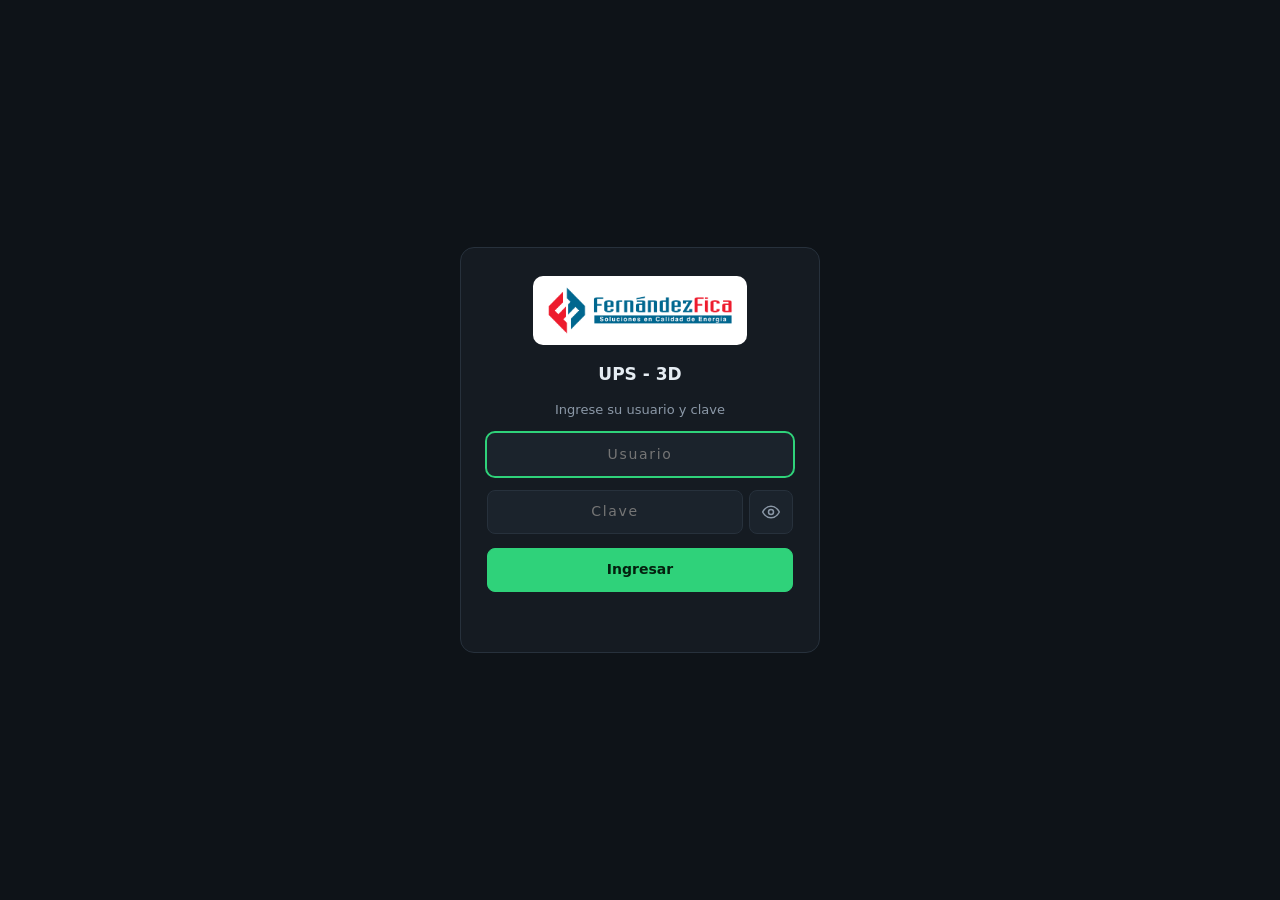
<file: index.html>
<!doctype html>
<html lang="es">
<head>
<meta charset="utf-8">
<meta name="viewport" content="width=device-width, initial-scale=1">
<title>Fernández Fica · UPS Modular 3D</title>
<link rel="icon" type="image/png" href="assets/favicon.png">
<link rel="icon" href="assets/favicon.ico" sizes="any">
<script>
/* Si algún archivo no llega (fallo pasajero del hosting o de la red), la página se recarga sola hasta 3 veces sin quitar la pantalla de carga;
   si sigue fallando, muestra el motivo y un botón para reintentar. */
(function () {
  var CLAVE = 'ups3d-carga', saliendo = false;
  addEventListener('beforeunload', function () { saliendo = true; });          // al salir o recargar, las descargas cortadas no son un fallo
  addEventListener('pagehide', function () { saliendo = true; });
  window.__cargaLista = function () { try { sessionStorage.removeItem(CLAVE); } catch (e) {} };
  window.__reintentar = function (motivo) {
    if (saliendo) return;
    var n = 3;
    try { n = +sessionStorage.getItem(CLAVE) || 0; if (n < 3) sessionStorage.setItem(CLAVE, n + 1); } catch (e) {}
    if (n < 3) { setTimeout(function () { location.reload(); }, 800 * (n + 1)); return; }
    var a = document.getElementById('acceso'); if (!a) return;
    a.classList.remove('verificando');
    a.innerHTML = '<div id="cargando"><img src="assets/logo-fernandez-fica.png" alt="Fernández Fica"><p style="animation:none;text-align:center;max-width:420px"></p><button type="button" class="primary">Reintentar</button></div>';
    a.querySelector('p').textContent = 'No se pudo cargar la página. Revise su conexión y reintente.' + (motivo ? ' (' + motivo + ')' : '');
    a.querySelector('button').onclick = function () { window.__cargaLista(); location.reload(); };
  };
})();
</script>
<link rel="stylesheet" href="css/styles.css?v=44fa4c38" onerror="__reintentar('no llegaron los estilos')">
</head>
<body class="bloqueado">
<div id="acceso" class="verificando">
  <form id="accesoForm" autocomplete="off">
    <img src="assets/logo-fernandez-fica.png" alt="Fernández Fica">
    <h1>UPS - 3D</h1>
    <p>Ingrese su usuario y clave</p>
    <input type="text" id="accesoUsuario" placeholder="Usuario" autocomplete="username" autocapitalize="none" spellcheck="false" required>
    <input type="password" id="accesoClave" placeholder="Clave" autocomplete="current-password" required>
    <button class="primary" type="submit">Ingresar</button>
    <div id="accesoMsg" role="alert"></div>
  </form>
  <div id="cargando" hidden>
    <img src="assets/logo-fernandez-fica.png" alt="Fernández Fica">
    <p>Cargando…</p>
  </div>
  <div id="clientesBox" hidden>
    <img src="assets/logo-fernandez-fica.png" alt="Fernández Fica">
    <h1>Seleccione el cliente</h1>
    <p>¿Para qué cliente desea trabajar?</p>
    <div id="clientesLista"></div>
    <button type="button" class="cerrar-sesion salir-eleccion">Cerrar sesión</button>
  </div>
</div>
<div id="topbar">
<div class="cliente-tag">Cliente: <strong id="clienteNombre"></strong> <a href="tablero.html" class="enlace-tablero">Tablero eléctrico</a> <button type="button" id="btnCuentas" hidden>Cuentas</button> <button type="button" id="btnCambiarCliente">Cambiar cliente</button> <button type="button" class="cerrar-sesion">Cerrar sesión</button></div>
</div>
<div id="app">
  <div id="left">
    <div id="view">
      <div id="paso"></div>
      <div id="toast"></div>
      <div id="tip"></div>
      <div id="zoomBar" title="Zoom">
        <button id="zoomMas" aria-label="Acercar" title="Acercar">+</button>
        <input type="range" id="zoomRango" min="0" max="1000" step="1" value="0" aria-label="Zoom">
        <button id="zoomMenos" aria-label="Alejar" title="Alejar">−</button>
      </div>
      <button class="sm expandbtn" id="btnExpand3d" title="Expandir la simulación a pantalla completa (Esc para cerrar)">⤢ Expandir</button>
      <div id="hint">Arrastre para girar · rueda para acercar · clic en puertas, módulos y automáticos para operarlos</div>
    </div>
  <aside id="panel">
    <header>
      <h1 title="Modelo provisional · 2 UPS de 10 kVA en paralelo redundante (N+1) · 220–240 VAC">Paralelo redundante</h1>
      <p>Modelo provisional · 2 UPS de 10 kVA en paralelo redundante (N+1) · 220–240 VAC</p>
    </header>

    <details class="montaje">
      <summary title="Mostrar u ocultar el montaje y desmontaje de las UPS">Montaje de las UPS</summary>
      <div class="row">
        <button id="btnMontar" class="primary huge grow">Montar UPS</button>
        <button id="btnDesmontar" class="warnbtn huge grow">Desmontar UPS</button>
      </div>
      <p class="note">Secuencia automática que maniobra los automáticos sin botar la carga. Con la puerta frontal abierta también puede hacer clic en una UPS o un banco para extraerlo; <b>Ctrl+clic</b> lo retira por completo.</p>
    </details>

    <div class="cols">
      <div class="col">
        <section>
          <h2>CB</h2>
          <div id="breakerRows"></div>
          <div class="selrow"><span>Conmutador bypass<small>1 = UPS · 0 = corte · 2 = red</small></span>
            <div class="seg"><button class="sm" data-sel="1">1 · UPS</button><button class="sm" data-sel="0">0 · Corte</button><button class="sm" data-sel="2">2 · Red</button></div></div>
        </section>
        <section>
          <h2>Red y carga</h2>
          <label class="sw"><span>Red eléctrica presente<small>Apáguela para simular un corte</small></span><input type="checkbox" id="swMains" checked></label>
          <div style="margin-top:8px">
            <div class="row" style="justify-content:space-between"><span>Carga conectada</span><b id="loadVal">8 kW</b></div>
            <input type="range" id="load" min="0" max="30" step="1" value="8">
          </div>
        </section>
        <section>
          <h2>Rack y cámara</h2>
          <label class="sw"><span>Puerta frontal cerrada</span><input type="checkbox" id="swFront"></label>
          <label class="sw"><span>Puerta trasera cerrada</span><input type="checkbox" id="swRear"></label>
          <label class="sw"><span>Laterales cerrados</span><input type="checkbox" id="swSides"></label>
          <label class="sw"><span>Cubiertas del tablero cerradas<small>Para abrirlas, abra antes la puerta frontal</small></span><input type="checkbox" id="swCover"></label>
          <div class="row" style="margin-top:8px">
            <button class="sm cam" data-cam="front">Frente</button>
            <button class="sm cam" data-cam="iso">Interior</button>
            <button class="sm cam" data-cam="side">Lateral</button>
            <button class="sm cam" data-cam="top">Superior</button>
            <button class="sm" id="btnShot">Captura PNG</button>
          </div>
          <div class="row" style="margin-top:8px">
            <button class="sm" id="btnOrdenarCables" title="Reparte los cables del tablero para que no se toquen">Ordenar cables del tablero</button>
            <button class="sm" id="btnRestCables" title="Vuelve los cables a su recorrido original">Deshacer orden manual</button>
          </div>
          <p class="note" style="margin:6px 0 0">Con las cubiertas abiertas, tome un cable de la sección que quiera y arrástrelo para ordenarlo a mano.</p>
        </section>
      </div>

      <div class="col">
        <section>
          <h2>Comandos de las UPS</h2>
          <div class="cmd"><span class="note">Modo del sistema</span>
            <div class="row"><button class="sm" id="btnInv">Inversor</button><button class="sm" id="btnByp">Bypass estático</button></div></div>
          <div class="cmd"><span class="note">Traspasar carga (stand by)</span>
            <div class="row"><button class="sm" id="btnT0">UPS 1 → UPS 2</button><button class="sm" id="btnT1">UPS 2 → UPS 1</button></div></div>
          <div class="cmd"><span class="note">Bancos en uso (botón BAT de la UPS)</span>
            <div class="row"><button class="sm" id="btnC0">UPS 1: 2 bancos</button><button class="sm" id="btnC1">UPS 2: 2 bancos</button></div></div>
        </section>
        <section>
          <h2>Simular fallas</h2>
          <div class="cmd"><span class="note">UPS</span>
            <div class="row"><button class="sm" id="btnF0">Falla UPS 1</button><button class="sm" id="btnF1">Falla UPS 2</button></div></div>
          <div class="cmd"><span class="note">Bancos de baterías</span>
            <div class="row">
              <button class="sm" id="btnB00">UPS 1 · B1</button><button class="sm" id="btnB01">UPS 1 · B2</button>
              <button class="sm" id="btnB10">UPS 2 · B1</button><button class="sm" id="btnB11">UPS 2 · B2</button>
            </div></div>
        </section>
        <section>
          <h2>Estado</h2>
          <div class="metrics">
            <div class="metric"><span>Modo</span><b id="mMode">—</b></div>
            <div class="metric"><span>Capacidad</span><b id="mCap">—</b></div>
            <div class="metric"><span>Batería</span><b id="mSoc">—</b></div>
            <div class="metric"><span>Autonomía</span><b id="mAut">—</b></div>
          </div>
          <ul id="alarms"></ul>
          <p class="note">Simulación acelerada: 1 segundo real = 1 minuto de funcionamiento.</p>
        </section>
      </div>
    </div>
  </aside>
  </div>
    <section id="unifilar">
      <div class="uhead">
        <h2>Diagrama unifilar</h2>
        <div class="modesel"><span>Bypass de rodeo:</span>
          <div class="seg"><button class="sm on" id="btnModeConm" title="Conmutador 1-0-2: de ruptura antes de cierre">Conmutador 1-0-2</button><button class="sm" id="btnModeRodeo" title="Interruptor CB7 (configuración anterior): puede unirse a las UPS en inversor">Interruptor CB7</button></div></div>
        <button class="sm" id="btnExpand" title="Expandir el diagrama a pantalla completa (Esc para cerrar)">⤢ Expandir</button>
      </div>
      <svg id="uni" viewBox="0 0 395 410" preserveAspectRatio="xMidYMid meet">
      <g id="uniBase">
        <rect id="n_red" class="node" x="85" y="6" width="140" height="20" rx="4"/>
        <text class="t" x="155" y="20">RED ELÉCTRICA</text>
        <path id="w_g1" class="w" d="M155 26V35"/>
        <path id="w_g2" class="w" d="M155 53V66"/>
        <path id="w_bus" class="w" d="M80 66H230"/>
        <g class="brk" data-cb="CB5" transform="translate(155,44)"><rect x="-9" y="-9" width="18" height="18" rx="3"/><line x1="0" y1="-5" x2="0" y2="5"/></g>
        <text class="l" x="169" y="47">CB5 General</text>
        <rect id="blk1" class="blk" x="10" y="100" width="140" height="136" rx="6"/><text class="l" x="16" y="112">UPS 1 · 10 kVA</text>
        <path id="w_i1a" class="w" d="M80 66V77"/>
        <path id="w_i1b" class="w" d="M80 95V128"/>
        <path id="w_i1bb" class="w" d="M80 108H129V128"/>
        <path id="w_i1r" class="w" d="M80 148V164"/>
        <path id="w_i1t" class="w" d="M80 164H32"/>
        <path id="w_i1t1" class="w" d="M32 164V138"/>
        <path id="w_i1t2" class="w" d="M32 164V186"/>
        <path id="w_i1d" class="w" d="M80 164V176"/>
        <path id="w_i1o" class="w" d="M80 196V216"/>
        <path id="w_i1y" class="w" d="M129 146V216H80"/>
        <path id="w_i1q" class="w" d="M80 216V245"/>
        <path id="w_i1z" class="w" d="M80 263V284"/>
        <circle id="dc1" class="dot" cx="80" cy="164" r="3.5"/>
        <rect id="n_rect1" class="node" x="60" y="128" width="40" height="20" rx="4"/><text class="t" x="80" y="141">Rect.</text>
        <rect id="n_inv1" class="node" x="60" y="176" width="40" height="20" rx="4"/><text class="t" x="80" y="189">Inv.</text>
        <rect id="n_byp1" class="node" x="110" y="128" width="38" height="18" rx="4"/><text class="t" x="129" y="140">Bypass</text>
        <rect id="n_bat1_1" class="node" x="12" y="120" width="40" height="18" rx="4"/><text class="t" x="32" y="133">Bat. 1</text>
        <rect id="n_bat1_2" class="node" x="12" y="186" width="40" height="18" rx="4"/><text class="t" x="32" y="199">Bat. 2</text>
        <text id="cfg1" class="l" x="16" y="230">Bancos 2/2</text>
        <g class="brk" data-cb="CB1" transform="translate(80,86)"><rect x="-9" y="-9" width="18" height="18" rx="3"/><line x1="0" y1="-5" x2="0" y2="5"/></g>
        <text class="l" x="93" y="89">CB1 Entrada</text>
        <g class="brk" data-cb="CB2" transform="translate(80,254)"><rect x="-9" y="-9" width="18" height="18" rx="3"/><line x1="0" y1="-5" x2="0" y2="5"/></g>
        <text class="l" x="93" y="257">CB2 Salida</text>
        <rect id="blk2" class="blk" x="160" y="100" width="140" height="136" rx="6"/><text class="l" x="166" y="112">UPS 2 · 10 kVA</text>
        <path id="w_i2a" class="w" d="M230 66V77"/>
        <path id="w_i2b" class="w" d="M230 95V128"/>
        <path id="w_i2bb" class="w" d="M230 108H279V128"/>
        <path id="w_i2r" class="w" d="M230 148V164"/>
        <path id="w_i2t" class="w" d="M230 164H182"/>
        <path id="w_i2t1" class="w" d="M182 164V138"/>
        <path id="w_i2t2" class="w" d="M182 164V186"/>
        <path id="w_i2d" class="w" d="M230 164V176"/>
        <path id="w_i2o" class="w" d="M230 196V216"/>
        <path id="w_i2y" class="w" d="M279 146V216H230"/>
        <path id="w_i2q" class="w" d="M230 216V245"/>
        <path id="w_i2z" class="w" d="M230 263V284"/>
        <circle id="dc2" class="dot" cx="230" cy="164" r="3.5"/>
        <rect id="n_rect2" class="node" x="210" y="128" width="40" height="20" rx="4"/><text class="t" x="230" y="141">Rect.</text>
        <rect id="n_inv2" class="node" x="210" y="176" width="40" height="20" rx="4"/><text class="t" x="230" y="189">Inv.</text>
        <rect id="n_byp2" class="node" x="260" y="128" width="38" height="18" rx="4"/><text class="t" x="279" y="140">Bypass</text>
        <rect id="n_bat2_1" class="node" x="162" y="120" width="40" height="18" rx="4"/><text class="t" x="182" y="133">Bat. 1</text>
        <rect id="n_bat2_2" class="node" x="162" y="186" width="40" height="18" rx="4"/><text class="t" x="182" y="199">Bat. 2</text>
        <text id="cfg2" class="l" x="166" y="230">Bancos 2/2</text>
        <g class="brk" data-cb="CB3" transform="translate(230,86)"><rect x="-9" y="-9" width="18" height="18" rx="3"/><line x1="0" y1="-5" x2="0" y2="5"/></g>
        <text class="l" x="243" y="89">CB3 Entrada</text>
        <g class="brk" data-cb="CB4" transform="translate(230,254)"><rect x="-9" y="-9" width="18" height="18" rx="3"/><line x1="0" y1="-5" x2="0" y2="5"/></g>
        <text class="l" x="243" y="257">CB4 Salida</text>
        <g id="x1" class="xmark"><line x1="10" y1="100" x2="150" y2="236"/><line x1="150" y1="100" x2="10" y2="236"/></g>
        <g id="x2" class="xmark"><line x1="160" y1="100" x2="300" y2="236"/><line x1="300" y1="100" x2="160" y2="236"/></g>
        <g id="uniConm">
        <path id="w_r1" class="w" d="M230 66H335V294H165V309"/>
        <path id="w_ob" class="w" d="M80 284H230"/>
        <path id="w_su" class="w" d="M145 284V309"/>
        <g id="sel" class="selector">
          <circle class="selbody" cx="155" cy="320" r="15"/>
          <circle class="selpin" cx="145" cy="309" r="2"/><circle class="selpin" cx="155" cy="305" r="2"/><circle class="selpin" cx="165" cy="309" r="2"/>
          <g id="selptr" transform="translate(155,320)"><line x1="0" y1="0" x2="0" y2="-11"/><circle r="3"/></g>
          <g class="selpos" data-sel="1"><circle class="hit" cx="136" cy="306" r="8"/><text class="t" x="136" y="309">1</text></g>
          <g class="selpos" data-sel="0"><circle class="hit" cx="155" cy="296" r="6"/><text class="t" x="155" y="299">0</text></g>
          <g class="selpos" data-sel="2"><circle class="hit" cx="174" cy="306" r="8"/><text class="t" x="174" y="309">2</text></g>
        </g>
        <text class="l" x="176" y="328">Conmutador bypass</text><text class="l" x="176" y="339">(1-0-2)</text>
        <path id="w_so" class="w" d="M155 335V343"/>
        <path id="w_ol" class="w" d="M155 361V378"/>
        <g class="brk" data-cb="CB6" transform="translate(155,352)"><rect x="-9" y="-9" width="18" height="18" rx="3"/><line x1="0" y1="-5" x2="0" y2="5"/></g>
        <text class="l" x="169" y="355">CB6 Salida</text>
        <rect id="n_load" class="node" x="125" y="378" width="60" height="20" rx="4"/><text class="t" x="155" y="392">CARGA</text>
        <g id="xload" class="xmark"><line x1="122" y1="372" x2="188" y2="404"/><line x1="188" y1="372" x2="122" y2="404"/></g>
        </g>
        <g id="uniRodeo" style="display:none">
          <path id="r_r1" class="w" d="M230 66H335V166"/>
          <path id="r_r2" class="w" d="M335 184V284H230"/>
          <g class="brk" data-cb="CB7" transform="translate(335,175)"><rect x="-9" y="-9" width="18" height="18" rx="3"/><line x1="0" y1="-5" x2="0" y2="5"/></g>
          <text class="l" x="348" y="172">CB7 Bypass</text><text class="l" x="348" y="183">de rodeo</text>
          <g id="r_aux"><text class="l" x="348" y="198">Aux. adelantado</text><text class="l" x="348" y="209">→ UPS 1 → UPS 2</text></g>
          <path id="r_ob" class="w" d="M80 284H230"/>
          <path id="r_os" class="w" d="M155 284V293"/>
          <path id="r_ol" class="w" d="M155 311V328"/>
          <g class="brk" data-cb="CB6" transform="translate(155,302)"><rect x="-9" y="-9" width="18" height="18" rx="3"/><line x1="0" y1="-5" x2="0" y2="5"/></g>
          <text class="l" x="169" y="305">CB6 Salida</text>
          <g id="rLoadG">
          <rect id="r_load" class="node" x="125" y="328" width="60" height="20" rx="4"/><text class="t" x="155" y="342">CARGA</text>
          <g id="r_xload" class="xmark"><line x1="122" y1="322" x2="188" y2="354"/><line x1="188" y1="322" x2="122" y2="354"/></g>
          </g>
        </g>
      </g>
      <g id="uniExt" style="display:none"></g>
      </svg>
      <div id="avisoRedund" hidden title="La carga supera lo que puede sostener una sola UPS: si una deja de entregar, la otra queda en sobrecarga">⚠ Pérdida de redundancia</div>
    </section>
</div>


<script type="importmap">
{"imports":{
  "three": "https://cdn.jsdelivr.net/npm/three@0.160.0/build/three.module.js",
  "three/addons/": "https://cdn.jsdelivr.net/npm/three@0.160.0/examples/jsm/",
  "./js/acceso.js": "./js/acceso.js?v=b7e4ea29",
  "./js/clientes.js": "./js/clientes.js?v=816a4454",
  "./js/config.js": "./js/config.js?v=ab11e797",
  "./js/core/bus.js": "./js/core/bus.js?v=e4b15e60",
  "./js/core/dom.js": "./js/core/dom.js?v=56a74989",
  "./js/core/helpers.js": "./js/core/helpers.js?v=e28d8958",
  "./js/core/interaction.js": "./js/core/interaction.js?v=7c8caeb3",
  "./js/core/materials.js": "./js/core/materials.js?v=c0173608",
  "./js/core/pantallaCarga.js": "./js/core/pantallaCarga.js?v=52b990da",
  "./js/core/scene.js": "./js/core/scene.js?v=ae28e3d9",
  "./js/core/tween.js": "./js/core/tween.js?v=97aeed8d",
  "./js/cuentas.js": "./js/cuentas.js?v=931d180e",
  "./js/guardia-tablero.js": "./js/guardia-tablero.js?v=caf0f7b2",
  "./js/logic/actions.js": "./js/logic/actions.js?v=975f0798",
  "./js/logic/electrical.js": "./js/logic/electrical.js?v=f7356374",
  "./js/logic/refresh.js": "./js/logic/refresh.js?v=07487548",
  "./js/logic/sequences.js": "./js/logic/sequences.js?v=1e29fc08",
  "./js/logic/simulate.js": "./js/logic/simulate.js?v=48a72d3e",
  "./js/main.js": "./js/main.js?v=9ecdccd7",
  "./js/model/boardCover.js": "./js/model/boardCover.js?v=7482a5b4",
  "./js/model/breakerPanel.js": "./js/model/breakerPanel.js?v=3b2203b4",
  "./js/model/cablesOrden.js": "./js/model/cablesOrden.js?v=7e4abb02",
  "./js/model/circuito.js": "./js/model/circuito.js?v=58e0a14b",
  "./js/model/doors.js": "./js/model/doors.js?v=38cb2b19",
  "./js/model/load.js": "./js/model/load.js?v=7b6ec210",
  "./js/model/modules.js": "./js/model/modules.js?v=9c913a8e",
  "./js/model/rack.js": "./js/model/rack.js?v=178fbdaf",
  "./js/sonacol/escena.js": "./js/sonacol/escena.js?v=2535fd9f",
  "./js/sonacol/externo.js": "./js/sonacol/externo.js?v=cad97001",
  "./js/sonacol/logica.js": "./js/sonacol/logica.js?v=bf4a0557",
  "./js/sonacol/sonacol.js": "./js/sonacol/sonacol.js?v=bdc2b0f5",
  "./js/sonacol/ui.js": "./js/sonacol/ui.js?v=5d81ae1e",
  "./js/state.js": "./js/state.js?v=81f3719b",
  "./js/ui/controls.js": "./js/ui/controls.js?v=e92d36ae",
  "./js/ui/pestanas.js": "./js/ui/pestanas.js?v=e021939f",
  "./js/ui/sync.js": "./js/ui/sync.js?v=a0a8bd64",
  "./js/ui/verClave.js": "./js/ui/verClave.js?v=0869a5bb",
  "./js/ui/visuals.js": "./js/ui/visuals.js?v=74b40aec",
  "./js/ui/zoom.js": "./js/ui/zoom.js?v=330b4b9b",
  "./js/verificar.js": "./js/verificar.js?v=7d25e27f",
  "./tablero/modelos.js": "./tablero/modelos.js?v=cb0737d7"
}}
</script>
<script type="module" src="js/acceso.js?v=b7e4ea29" onerror="__reintentar('no llegó un archivo')"></script>
</body>
</html>
</file>
<file: css/styles.css>
/* Estilos de UPS Modular 3D: panel lateral, unifilar, avisos y miniaturas. */
:root{
  --bg:#0e1318; --panel:#151b22; --panel2:#1b232c; --line:#27313c; --text:#e6edf3; --muted:#8b98a7;
  --accent:#2fd27a; --warn:#f0b429; --bad:#ff5b5b; --blue:#4aa3ff;
}
*{box-sizing:border-box}
html,body{margin:0;height:100%;background:var(--bg);color:var(--text);font:14px/1.4 system-ui,-apple-system,Segoe UI,Roboto,sans-serif}
#topbar{height:40px;display:flex;align-items:center;padding:0 16px;background:var(--panel);border-bottom:1px solid var(--line)}
#topbar .cliente-tag{margin:0;flex:1;flex-wrap:nowrap}
#app{display:grid;grid-template-columns:1fr 1fr;height:calc(100vh - 40px);height:calc(100dvh - 40px)}
#left{display:grid;grid-template-rows:1fr 1fr;min-width:0;min-height:0;border-right:1px solid var(--line)}
#view{position:relative;min-width:0;min-height:0;overflow:hidden}
#view canvas{display:block;width:100%;height:100%;touch-action:none}
#view.expanded{position:fixed;inset:0;z-index:30}
.expandbtn{position:absolute;right:12px;top:12px;z-index:5;background:#0009}
#hint{position:absolute;left:16px;bottom:14px;right:16px;color:#4a525b;font-size:12px;pointer-events:none}
#paso{position:absolute;left:16px;top:14px;background:#0009;border:1px solid var(--line);padding:6px 12px;border-radius:999px;font-size:13px;display:none}
#toast{position:absolute;left:50%;top:14px;transform:translateX(-50%);background:#000c;border:1px solid var(--line);padding:8px 14px;border-radius:8px;opacity:0;transition:opacity .25s;pointer-events:none;max-width:90%}
#toast.show{opacity:1}
#tip{position:fixed;display:none;z-index:20;background:#000d;border:1px solid var(--line);padding:6px 10px;border-radius:8px;font-size:13px;pointer-events:none;max-width:260px}
#panel{background:var(--panel);overflow-y:auto;padding:0 20px 24px;min-width:0;border-top:1px solid var(--line)}      /* bajo el 3D */
#unifilar{display:flex;flex-direction:column;min-height:0;min-width:0;padding:16px 20px 20px;background:var(--panel)}      /* columna derecha */
#unifilar h2{margin:0}
.uhead{display:flex;flex-wrap:wrap;align-items:center;justify-content:space-between;gap:10px;margin-bottom:6px}
.uhead button,.uhead h2,.modesel span{white-space:nowrap}
#unifilar.expanded{position:fixed;inset:0;z-index:30;padding:18px 28px 24px;border:0}
#unifilar.expanded h2{font-size:14px}
#unifilar.expanded svg#uni,#unifilar.expanded svg#sonUni{height:100%}
.cols{display:grid;grid-template-columns:1fr 1fr;gap:0 24px;align-items:start}
.col{min-width:0}
.cmd{margin-bottom:10px}
.cmd .note{display:block;margin:0 0 5px}
.montaje{background:var(--panel2);border:1px solid var(--accent);border-radius:12px;padding:14px 16px;margin:6px 0 4px}
.montaje h2{color:var(--accent)}
button.huge{padding:16px 14px;font-size:18px;font-weight:700;border-radius:10px}
button.warnbtn{background:var(--warn);color:#2a1d00;border-color:var(--warn)}
button.warnbtn:hover{border-color:#fff}
header{padding:12px 0 6px}
h1{font-size:18px;margin:0}
header p{margin:2px 0 0;color:var(--muted);font-size:12px}
section{border-top:1px solid var(--line);padding:10px 0}
h2{font-size:11px;letter-spacing:.08em;text-transform:uppercase;color:var(--muted);margin:0 0 10px;font-weight:600}
.row{display:flex;gap:8px;flex-wrap:wrap}
button{font:inherit;color:var(--text);background:var(--panel2);border:1px solid var(--line);border-radius:8px;padding:8px 12px;cursor:pointer}
button:hover{border-color:#3b4856}
button.on{border-color:var(--accent);color:var(--accent)}
button.bad{border-color:var(--bad);color:var(--bad)}
button.primary{background:var(--accent);color:#04210f;border-color:var(--accent);font-weight:600}
button.sm{padding:5px 9px;font-size:12px}
.grow{flex:1}
label.sw{display:flex;align-items:center;justify-content:space-between;gap:10px;padding:3px 0;cursor:pointer}
.sw input{appearance:none;width:38px;height:22px;border-radius:999px;background:#3a4553;position:relative;cursor:pointer;transition:background .2s;flex:none}
.sw input::after{content:"";position:absolute;top:3px;left:3px;width:16px;height:16px;border-radius:50%;background:#fff;transition:transform .2s}
.sw input:checked{background:var(--accent)}
.sw input:checked::after{transform:translateX(16px)}
.sw small{color:var(--muted);display:block;font-size:10.5px;line-height:1.2}
input[type=range]{width:100%;accent-color:var(--accent)}
.metrics{display:grid;grid-template-columns:repeat(4,1fr);gap:6px;margin-top:6px}
.metric{background:var(--panel2);border:1px solid var(--line);border-radius:8px;padding:6px 8px}
.metric b{display:block;font-size:13px}
.metric span{color:var(--muted);font-size:11px}
#alarms{list-style:none;margin:10px 0 0;padding:0;display:grid;gap:6px}
#alarms li{padding:6px 10px;border-radius:8px;background:var(--panel2);border-left:3px solid var(--warn);font-size:13px}
#alarms li.bad{border-left-color:var(--bad)}
#alarms li.ok{border-left-color:var(--accent);color:var(--muted)}
svg#uni,svg#sonUni{flex:1;min-height:0;width:100%;height:100%;background:var(--panel2);border:1px solid var(--line);border-radius:10px}
#uni .w,#sonUni .w{stroke:#4a5563;stroke-width:3;fill:none}
#uni .w.live,#sonUni .w.live{stroke:var(--accent);stroke-dasharray:6 5;animation:flow .8s linear infinite}
#uni .w.live.rev,#sonUni .w.live.rev{animation-direction:reverse}
#uni .w.live.byp,#sonUni .w.live.byp{stroke:var(--warn)}
#uni .w.live.bat,#sonUni .w.live.bat{stroke:var(--blue)}
#uni .w.live.bad,#sonUni .w.live.bad{stroke:var(--bad)}
@keyframes flow{to{stroke-dashoffset:-11}}
#uni .node,#sonUni .node{fill:#222b35;stroke:#4a5563;stroke-width:1.5}
#uni .node.on,#sonUni .node.on{stroke:var(--accent);fill:#16352a}
#uni .node.warn,#sonUni .node.warn{stroke:var(--warn);fill:#3a2f12}
#uni .node.fault,#sonUni .node.fault{stroke:var(--bad);fill:#3a1414}
#uni .node.skip,#sonUni .node.skip{stroke-dasharray:3 2;opacity:.6}
#uni .node.miss,#sonUni .node.miss{opacity:.3}
#uni .t,#sonUni .t{fill:var(--text);font-size:9px;text-anchor:middle;pointer-events:none}
#uni .l,#sonUni .l{fill:var(--muted);font-size:9px}
#uni .brk,#sonUni .brk{cursor:pointer}
#uni .brk rect,#sonUni .brk rect{fill:#222b35;stroke:#6b7888;stroke-width:1.5}
#uni .brk line,#sonUni .brk line{stroke:#6b7888;stroke-width:3;stroke-linecap:round}
#uni .brk.closed rect,#uni .brk.closed line,#sonUni .brk.closed rect,#sonUni .brk.closed line{stroke:var(--accent)}
#uni .blk,#sonUni .blk{fill:none;stroke:#4a5563;stroke-width:1;stroke-dasharray:3 3}
#uni .blk.off,#sonUni .blk.off{opacity:.3}
#uni .blk.fault,#sonUni .blk.fault{stroke:var(--bad);stroke-width:1.6}
#uni .xmark,#sonUni .xmark{display:none;pointer-events:none}
#uni .xmark.show,#sonUni .xmark.show{display:block}
#uni .xmark line,#sonUni .xmark line{stroke:var(--bad);stroke-width:5;stroke-linecap:round;opacity:.9}
#uni .dot,#sonUni .dot{fill:#4a5563}
#uni .dot.live,#sonUni .dot.live{fill:var(--accent)}
.note{color:var(--muted);font-size:12px;margin:8px 0 0}
@media (max-width:860px){
  #app{grid-template-columns:1fr;grid-template-rows:auto 1fr;height:auto}
  #left{grid-template-rows:56vh auto;border-right:0}
  #unifilar svg#uni,#unifilar svg#sonUni{height:auto}
  .cols{grid-template-columns:1fr}
  #unifilar{border-top:1px solid var(--line)}
}
#breakerRows small{display:none}
header p{margin:2px 0 0}
.selrow{display:flex;align-items:center;justify-content:space-between;gap:10px;padding:8px 0 2px}
.selrow small{display:block;color:var(--muted);font-size:10.5px}
.seg{display:flex;gap:4px}
#uni .selbody,#sonUni .selbody{fill:#222b35;stroke:#6b7888;stroke-width:1.5}
#uni .selpin,#sonUni .selpin{fill:#4a5563}
#uni #selptr line{stroke:var(--accent);stroke-width:3;stroke-linecap:round}
#uni #selptr circle{fill:var(--accent)}
#uni .selpos,#sonUni .selpos{cursor:pointer}
#uni .selpos .hit{fill:transparent}
#uni .selpos.on text{fill:var(--accent);font-weight:700}
.modesel{display:flex;align-items:center;gap:8px;margin-left:auto}
.modesel span{color:var(--muted);font-size:12px}
#fallo{position:absolute;left:16px;right:16px;bottom:16px;z-index:6;background:#5a0a12;border:1px solid #ff8a8a;border-radius:10px;padding:10px 14px;font-size:13px}
#fallo small{color:#ffd0d0}
body.bloqueado{overflow:hidden}
body.bloqueado #app,body.bloqueado #topbar{display:none}
#acceso.verificando>*{visibility:hidden}   /* mientras se verifica la sesión guardada no se muestra el formulario de la clave (evita que parezca que la pide dos veces) */
#acceso{position:fixed;inset:0;z-index:100;display:flex;align-items:center;justify-content:center;background:var(--bg)}
#accesoForm,#clientesBox{width:min(360px,calc(100vw - 32px));background:var(--panel);border:1px solid var(--line);border-radius:14px;padding:28px 26px;display:grid;gap:14px;text-align:center}
#accesoForm img,#clientesBox img{width:70%;justify-self:center;background:#fff;border-radius:10px;padding:10px 14px}
#clientesBox h1,#accesoForm h1{font-size:17px;margin:4px 0 0}
#clientesBox p,#accesoForm p{margin:0;color:var(--muted);font-size:13px}
#accesoForm input{font:inherit;color:var(--text);background:var(--panel2);border:1px solid var(--line);border-radius:8px;padding:11px 12px;text-align:center;letter-spacing:.12em}
body.un-cliente #btnCambiarCliente,body.un-cliente .enlace-tablero{display:none}
body.un-cliente .cliente-tag .cerrar-sesion{margin-left:auto}       /* sin esos botones, «Cerrar sesión» sigue a la derecha */
#accesoForm input:focus{outline:2px solid var(--accent);border-color:transparent}
#accesoForm button{padding:11px;font-weight:700}
#accesoMsg{min-height:18px;color:var(--bad);font-size:13px}
#accesoForm.error{animation:sacudir .4s}
@keyframes sacudir{25%{transform:translateX(-8px)}75%{transform:translateX(8px)}}

/* barra de zoom a la izquierda del 3D */
#zoomBar{position:absolute;left:12px;top:50%;transform:translateY(-50%);z-index:5;display:flex;flex-direction:column;align-items:center;gap:8px;padding:10px 6px;background:#0009;border:1px solid var(--line);border-radius:999px}
#zoomBar button{width:28px;height:28px;padding:0;border-radius:50%;font-size:18px;line-height:1;background:#1b232c;color:var(--text);border:1px solid var(--line);cursor:pointer}
#zoomBar button:hover{border-color:var(--accent)}
#zoomRango{-webkit-appearance:slider-vertical;appearance:slider-vertical;writing-mode:vertical-lr;direction:rtl;width:22px;height:clamp(90px,24vh,180px);margin:0;accent-color:var(--accent);cursor:pointer}

#r_aux.on .l{fill:var(--accent);font-weight:700}

#clientesBox{display:grid}
#clientesBox[hidden],#accesoForm[hidden]{display:none}
#clientesLista{display:grid;gap:10px}
.cliente-op{display:grid;gap:3px;text-align:left;padding:14px 16px;border-radius:10px;border:1px solid var(--line);background:var(--panel2);color:var(--text);font:inherit;cursor:pointer}
.cliente-op:hover,.cliente-op:focus-visible{border-color:var(--accent);outline:none}
.cliente-op strong{font-size:16px;letter-spacing:.06em}
.cliente-op small{color:var(--muted);font-size:12px}
.cliente-tag{display:flex;align-items:center;gap:8px;flex-wrap:wrap;font-size:12px;color:var(--muted);margin-bottom:6px}
.cliente-tag strong{color:var(--accent);letter-spacing:.06em}
.cliente-tag button{margin-left:auto;font-size:11px;padding:3px 8px}

a.cliente-op{text-decoration:none}
.cliente-op.herramienta{border-style:dashed}
.cliente-tag .enlace-tablero{margin-left:auto;font-size:11px;padding:3px 8px;border:1px solid var(--line);border-radius:6px;color:var(--text);text-decoration:none}
.cliente-tag .enlace-tablero:hover{border-color:var(--accent)}
.cliente-tag .enlace-tablero+button{margin-left:0}

.cliente-tag .enlace-tablero+button+button{margin-left:0}
.cerrar-sesion{font:inherit;cursor:pointer;color:var(--muted);background:transparent;border:1px solid var(--line);border-radius:6px}
.cerrar-sesion:hover{color:var(--text);border-color:var(--bad)}
.cliente-tag .cerrar-sesion{font-size:11px;padding:3px 8px;margin-left:0}
.salir-eleccion{justify-self:center;font-size:12px;padding:6px 14px;margin-top:2px}

.circuitos{display:flex;flex-wrap:wrap;align-items:center;gap:6px;margin-bottom:8px;font-size:12px;color:var(--muted)}
.circ-botones{display:flex;flex-wrap:wrap;gap:4px}
.circ-botones button.on{border-color:var(--accent);color:var(--accent)}
#sonPanel[hidden],#sonP1[hidden],#sonP2[hidden]{display:none}
.alarmas{list-style:none;margin:10px 0 0;padding:0;display:grid;gap:6px}
.alarmas li{padding:6px 10px;border-radius:8px;background:var(--panel2);border-left:3px solid var(--warn);font-size:13px}
.alarmas li.bad{border-left-color:var(--bad)}
.alarmas li.ok{border-left-color:var(--accent);color:var(--muted)}


/* barras de desplazamiento oscuras, a juego con el tema */
*{scrollbar-width:thin;scrollbar-color:#3a4553 transparent}
*::-webkit-scrollbar{width:10px;height:10px}
*::-webkit-scrollbar-track{background:transparent}
*::-webkit-scrollbar-thumb{background:#3a4553;border-radius:999px;border:2px solid var(--panel)}
*::-webkit-scrollbar-thumb:hover{background:#4d5b6c}
*::-webkit-scrollbar-corner{background:transparent}

/* montaje de las UPS: un botón pequeño que despliega la sección */
details.montaje{background:none;border:0;padding:0;margin:8px 0 4px}
details.montaje>summary{display:inline-flex;align-items:center;gap:6px;list-style:none;cursor:pointer;font-size:12px;padding:5px 10px;border-radius:8px;border:1px solid var(--accent);color:var(--accent);background:var(--panel2);user-select:none}
details.montaje>summary::-webkit-details-marker{display:none}
details.montaje>summary::before{content:"▸";font-size:10px;transition:transform .15s}
details.montaje[open]>summary::before{transform:rotate(90deg)}
details.montaje>summary:hover{border-color:#fff}
details.montaje[open]{background:var(--panel2);border:1px solid var(--accent);border-radius:12px;padding:10px 16px 14px}
details.montaje[open]>summary{margin-bottom:10px}

/* letrero de pérdida de redundancia: dentro del diagrama unifilar, arriba a la derecha */
#unifilar{position:relative}
#avisoRedund{position:absolute;right:34px;top:68px;z-index:2;display:inline-flex;align-items:center;gap:8px;padding:9px 18px;border-radius:10px;border:2px solid var(--warn);background:#3a2f12;color:var(--warn);font-size:16px;font-weight:700;letter-spacing:.03em;box-shadow:0 2px 12px #0008;animation:avisoRedund 1.2s ease-in-out infinite}
#avisoRedund[hidden]{display:none}
#unifilar.expanded #avisoRedund{top:84px;right:48px;font-size:18px}
@keyframes avisoRedund{50%{background:#5a4616}}

#sonUni .l.on,#sonUni g.on .l{fill:var(--accent)}

/* conmutador A/B de cada STS en el unifilar */
#sonUni .sw{cursor:pointer}
#sonUni .swl{stroke:#6b7888;stroke-width:4;stroke-linecap:round;transition:all .15s}
#sonUni .swl.on{stroke:var(--accent)}
#sonUni .swl.byp{stroke:var(--warn)}
#sonUni .swc{fill:#222b35;stroke:#6b7888;stroke-width:1.5}
#sonUni .swc.live{fill:#16352a;stroke:var(--accent)}
#sonUni .swp{fill:#6b7888}
#sonUni .sw:hover .swl{stroke-width:5}

#cargando{display:grid;gap:10px;justify-items:center;color:var(--muted)}
#cargando[hidden]{display:none}
#cargando img{width:min(260px,70vw)}
#cargando p{margin:0;font-size:14px;animation:cargando 1.2s ease-in-out infinite}
@keyframes cargando{50%{opacity:.4}}

/* tablero externo de bypass (circuito 4) en el unifilar del circuito 3 */
#uni.ext #n_red,#uni.ext #n_red + text{display:none}
#uni g.on .l,#uni .l.on{fill:var(--accent)}
#uni .blk.ext{stroke:var(--warn);stroke-width:1.4}
#uni.ext #rLoadG{display:none}

/* gestión de cuentas */
#cuentas{position:fixed;inset:0;z-index:9000;background:rgba(0,0,0,.6);display:grid;place-items:center;padding:16px}
#cuentas[hidden]{display:none}
.cuentas-caja{width:min(560px,100%);max-height:calc(100vh - 32px);overflow:auto;background:var(--panel);border:1px solid var(--line);border-radius:14px;padding:18px 20px;display:grid;gap:14px}
.cuentas-caja header{display:flex;justify-content:space-between;align-items:center}
.cuentas-caja h2{font-size:17px;margin:0}
.cuentas-caja h3{font-size:13px;margin:0 0 8px;color:var(--muted)}
.cuenta-fila{display:grid;grid-template-columns:1fr auto auto;gap:10px;align-items:center;padding:6px 0;border-bottom:1px solid var(--line)}
.cuenta-acceso{color:var(--muted);font-size:12px}
#cuentasForm{display:grid;gap:8px}
#cuentasForm input,#cuentasForm select,#cuentasSalida{font:inherit;color:var(--text);background:var(--panel2);border:1px solid var(--line);border-radius:8px;padding:9px 11px}
#cuentasSalida{width:100%;box-sizing:border-box;font:11px/1.35 ui-monospace,Consolas,monospace;resize:vertical;margin-top:8px}
#cuentasMsg{min-height:18px;font-size:12px;color:var(--accent);margin-top:6px}
#cuentasMsg.bad{color:var(--bad)}
#btnCuentas[hidden]{display:none}

/* ---------- panel compacto con pestañas (js/ui/pestanas.js): todo cabe bajo el 3D sin desplazar ---------- */
#panel{padding:0 12px 8px}
#panel header{padding:6px 0 0}
#panel header h1{font-size:14px;cursor:default}
#panel header p{display:none}
#panel .circuitos{margin-bottom:4px;flex-wrap:nowrap;gap:6px}
#panel .circ-botones{flex-wrap:wrap}
#panel button.sm{padding:3px 8px}
.cols.con-pestanas{display:block}
.pest-barra{display:flex;flex-wrap:wrap;gap:2px;margin-top:6px;border-bottom:1px solid var(--line)}
.pest-barra button.pest{border:0;border-bottom:2px solid transparent;border-radius:6px 6px 0 0;background:none;color:var(--muted);font-size:12px;padding:5px 9px}
.pest-barra button.pest:hover{color:var(--text)}
.pest-barra button.pest.on{color:var(--accent);border-bottom-color:var(--accent);background:var(--panel2)}
.pest-barra button.pest[hidden],.pest-hoja[hidden]{display:none}
.con-pestanas section{border-top:0;padding:6px 0 0}
.con-pestanas .pest-cuerpo h2,.con-pestanas .pest-estado h2{display:none}
.con-pestanas p.note{display:none}
.con-pestanas .note{margin:0;font-size:11px}
.con-pestanas .cmd{margin:0 0 5px}
.con-pestanas .cmd .note{margin:0 0 2px}
.con-pestanas .row{gap:5px}
/* interruptores en rejilla: tantas columnas como quepan */
.pest-hoja section:has(> label.sw),.pest-hoja #breakerRows{display:grid;grid-template-columns:repeat(auto-fill,minmax(150px,1fr));gap:4px;align-content:start}
.pest-hoja #breakerRows{grid-column:1/-1}
.pest-hoja section:has(> label.sw) > :not(label.sw):not(#breakerRows){grid-column:1/-1}
.con-pestanas label.sw{gap:6px;padding:2px 6px;border:1px solid var(--line);border-radius:7px;background:var(--panel2);min-width:0}
.con-pestanas label.sw > span{flex:1;min-width:0;font-size:11px;line-height:1.2;overflow:hidden;display:-webkit-box;-webkit-box-orient:vertical;-webkit-line-clamp:2}      /* hasta dos líneas */
.con-pestanas label.sw small{display:none}
.con-pestanas .sw input{width:28px;height:16px}
.con-pestanas .sw input::after{top:2px;left:2px;width:12px;height:12px}
.con-pestanas .sw input:checked::after{transform:translateX(12px)}
.con-pestanas .selrow{padding:2px 0 0;font-size:12px}
.con-pestanas input[type=range]{margin:0}
/* la pestaña UPS y la de fallas reparten sus grupos en columnas */
.pest-hoja[data-pest="UPS"] section:not([hidden]),.pest-hoja[data-pest="Fallas"] section{display:grid;grid-template-columns:repeat(auto-fill,minmax(185px,1fr));gap:2px 10px}
.pest-hoja details.montaje[open]{background:none;border:0;border-radius:0;padding:0;margin:0 0 5px}
.pest-hoja details.montaje[open]>summary{display:block;pointer-events:none;border:0;background:none;padding:0;margin:0 0 2px;color:var(--muted);font-size:11px}
.pest-hoja details.montaje>summary::before{content:none}
.pest-hoja details.montaje button.huge{flex:none;padding:3px 8px;font-size:12px;font-weight:600;border-radius:8px}
/* estado y alarmas, siempre a la vista */
.pest-estado{border-top:1px solid var(--line);margin-top:6px}
.pest-estado .metrics{margin:0;gap:4px}
.pest-estado .metric{padding:3px 6px}
.pest-estado .metric span{font-size:10px}
.pest-estado .metric b{font-size:12px}
.pest-estado ul{list-style:none;margin:4px 0 0;padding:0;display:grid;gap:3px}
.pest-estado ul[hidden]{display:none}
.pest-estado ul li,.pest-estado #alarms li{padding:2px 8px;font-size:11px;line-height:1.3}
.pest-estado ul{max-height:76px;overflow-y:auto}                /* con muchas alarmas se desplaza solo su lista */
@media (min-width:861px) and (max-height:760px){ #left{grid-template-rows:minmax(0,9fr) minmax(0,11fr)} }   /* pantallas bajas: un poco más de alto para los controles */

/* campo de clave con su botón de ojo (js/ui/verClave.js) */
.clave-caja{display:grid;grid-template-columns:minmax(0,1fr) auto;gap:6px}
.clave-caja input{width:100%;box-sizing:border-box;min-width:0}
#accesoForm .clave-caja button.ojo,#cuentasForm .clave-caja button.ojo{display:grid;place-items:center;width:44px;padding:0;background:var(--panel2);color:var(--muted);border:1px solid var(--line);border-radius:8px}
#accesoForm .clave-caja button.ojo:hover,#cuentasForm .clave-caja button.ojo:hover{color:var(--text)}
#accesoForm .clave-caja button.ojo[aria-pressed="true"],#cuentasForm .clave-caja button.ojo[aria-pressed="true"]{color:var(--accent);border-color:var(--accent)}
</file>
<file: tablero/tablero.css>
/* Estilos del editor de tablero. */
:root{--bg:#0e1318;--panel:#151b22;--panel2:#1b232c;--line:#27313c;--text:#e6edf3;--muted:#8b98a7;--accent:#2fd27a;--warn:#f0b429;--bad:#ff5b5b;--blue:#4aa3ff}
*{box-sizing:border-box}
html,body{margin:0;height:100%;background:var(--bg);color:var(--text);font:14px/1.4 system-ui,-apple-system,Segoe UI,Roboto,sans-serif}
#app{display:grid;grid-template-columns:1fr 420px;height:100vh;height:100dvh}
#view{position:relative;min-width:0;min-height:0;overflow:hidden}
#view canvas{display:block;width:100%;height:100%;touch-action:none}
#btnFit{position:absolute;right:12px;top:12px;z-index:5;background:#0009}
#hint{position:absolute;left:16px;bottom:12px;right:16px;color:#7b858f;font-size:12px;pointer-events:none}
#paso{position:absolute;left:16px;top:14px;background:#0009;border:1px solid var(--accent);padding:6px 12px;border-radius:999px;font-size:13px;display:none;z-index:4}
#toast{position:absolute;left:50%;top:14px;transform:translateX(-50%);background:#000c;border:1px solid var(--line);padding:8px 14px;border-radius:8px;opacity:0;transition:opacity .25s;pointer-events:none;max-width:90%;z-index:6}
#toast.show{opacity:1}
#tip{position:fixed;display:none;z-index:20;background:#000d;border:1px solid var(--line);padding:6px 10px;border-radius:8px;font-size:13px;pointer-events:none;max-width:300px}
#panel{background:var(--panel);overflow-y:auto;padding:0 18px 24px;min-width:0;border-left:1px solid var(--line)}
header{padding:12px 0 6px}
h1{font-size:17px;margin:0}
header p{margin:2px 0 0;color:var(--muted);font-size:12px}
section{border-top:1px solid var(--line);padding:10px 0}
h2{font-size:11px;letter-spacing:.08em;text-transform:uppercase;color:var(--muted);margin:0 0 10px;font-weight:600}
.muted{font-weight:400;letter-spacing:0}
.row{display:flex;gap:8px;flex-wrap:wrap;align-items:center}
.note{color:var(--muted);font-size:12px;margin:0 0 6px}
label{display:flex;gap:6px;align-items:center;color:var(--muted);font-size:12px}
select,input[type=text],input[type=number]{background:var(--panel2);color:var(--text);border:1px solid var(--line);border-radius:6px;padding:5px 7px;font:inherit;min-width:0}
button{background:var(--panel2);color:var(--text);border:1px solid var(--line);border-radius:8px;padding:8px 12px;font:inherit;cursor:pointer}
button:hover{border-color:#fff6}
button.sm{padding:4px 9px;font-size:12px}
button.primary{background:var(--accent);border-color:var(--accent);color:#04200f;font-weight:700;width:100%;margin-top:8px}
.seg{display:flex;gap:4px;flex-wrap:wrap;margin-bottom:8px}
.seg button{padding:6px 10px;font-size:12px}
.seg button.on{background:var(--accent);border-color:var(--accent);color:#04200f;font-weight:700}
.campos{display:grid;grid-template-columns:repeat(auto-fill,minmax(130px,1fr));gap:8px}
.campos label{flex-direction:column;align-items:stretch;gap:3px}
.lista{list-style:none;margin:0 0 8px;padding:0;display:flex;flex-direction:column;gap:4px}
.lista li{display:flex;gap:5px;align-items:center;background:var(--panel2);border:1px solid var(--line);border-radius:8px;padding:4px 6px;font-size:12px}
.lista li.sel{border-color:#ffb020;background:#2a2417}
.lista li .n{color:var(--muted);width:20px;text-align:right}
.lista li input[type=text]{width:84px}
.lista li select{max-width:78px;padding:3px 4px;font-size:12px}
.lista li .grow{flex:1;min-width:0;overflow:hidden;text-overflow:ellipsis;white-space:nowrap}
.lista li button{padding:2px 7px;font-size:12px}
.dot{width:12px;height:12px;border-radius:50%;flex:none;border:1px solid #fff4}
.swatches{display:flex;gap:6px;flex-wrap:wrap;margin-bottom:8px}
.swatches button{width:28px;height:28px;border-radius:50%;padding:0;border:2px solid transparent}
.swatches button.on{border-color:#fff;box-shadow:0 0 0 2px var(--accent)}
pre{margin:0;background:var(--panel2);border:1px solid var(--line);border-radius:8px;padding:10px;font:12px/1.5 ui-monospace,Consolas,monospace;white-space:pre-wrap;color:#cfd8e1}
@media (max-width:900px){#app{grid-template-columns:1fr;grid-template-rows:55vh 1fr}#panel{border-left:0;border-top:1px solid var(--line)}}

.rutaEd{background:var(--panel2);border:1px solid #ffb020;border-radius:8px;padding:8px 10px;margin:0 0 8px}
.rutaEd h3{margin:0 0 8px;font-size:12px;color:#ffb020;font-weight:600}
.rutaEd .note{margin:6px 0 0}
.rutaEd[hidden]{display:none}
#ajuste{position:absolute;z-index:8;width:270px;background:var(--panel);border:1px solid #ffb020;border-radius:10px;padding:10px 12px;box-shadow:0 8px 24px #000a}
#ajuste[hidden]{display:none}
#ajuste h3{margin:0 0 8px;font-size:13px;color:#ffb020}
#ajuste .campos{grid-template-columns:1fr 1fr}
#ajuste input[type=text],#ajuste input[type=number],#ajuste select{width:100%}

#estado{position:absolute;left:16px;bottom:44px;z-index:4;max-width:calc(100% - 32px);background:#000b;border:1px solid var(--line);padding:7px 14px;border-radius:999px;font-size:13px;color:var(--muted)}
#estado.ok{border-color:var(--accent);color:#baf7d3}
#estado.mal{border-color:var(--bad);color:#ffc4c4}
#estado:empty{display:none}

.volver{display:inline-block;margin-bottom:6px;font-size:12px;color:var(--muted);text-decoration:none}
.volver:hover{color:var(--accent)}

button.cerrar-sesion{margin-left:10px;padding:2px 8px;cursor:pointer;background:transparent;border:1px solid var(--line);border-radius:6px;color:var(--muted)}
button.cerrar-sesion:hover{color:var(--text);border-color:#e05a5a}
</file>
